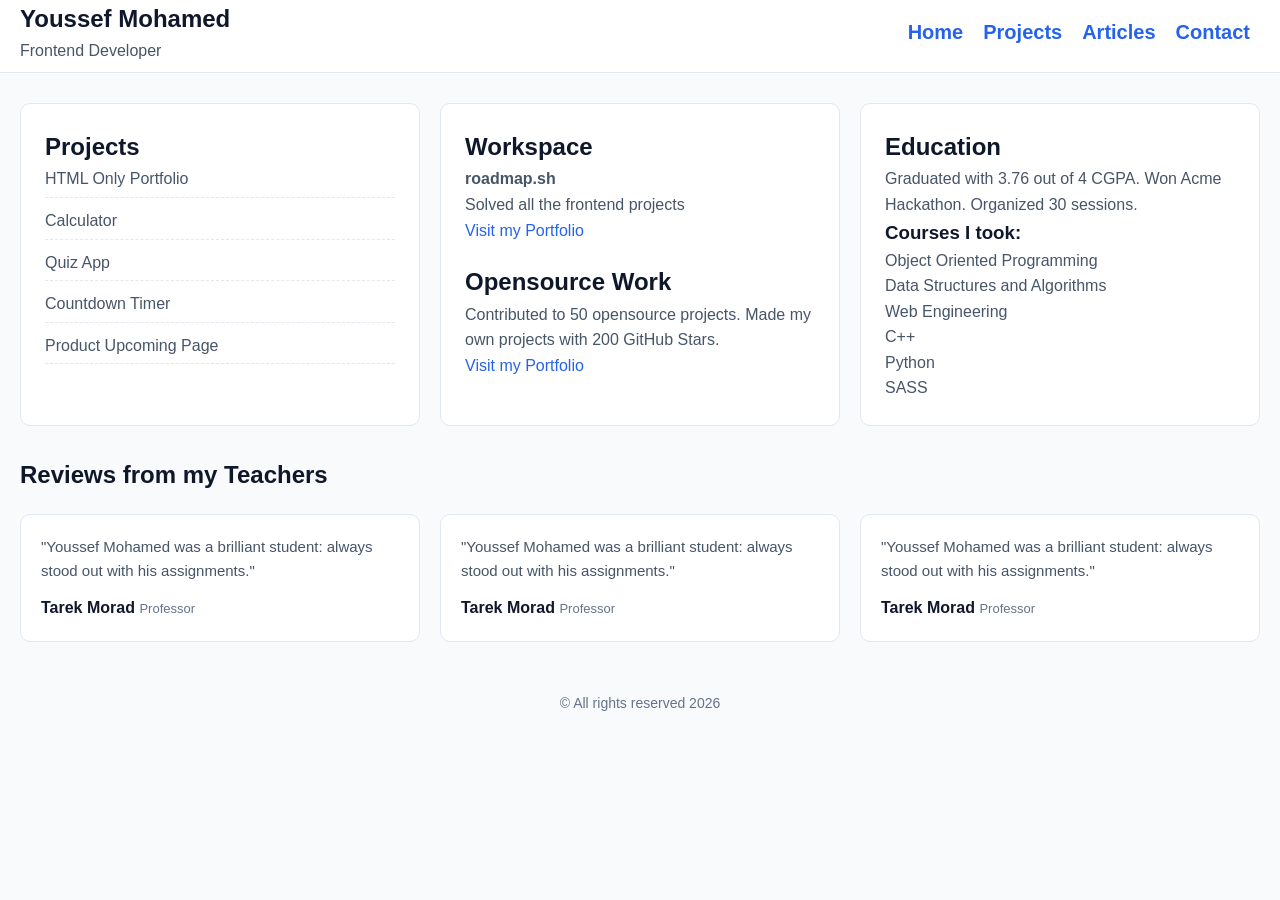
<file: 3-project/1-Home-Page/index.html>
<!doctype html>
<html lang="en">
  <head>
    <meta charset="utf-8" />
    <meta name="viewport" content="width=device-width, initial-scale=1.0" />
    <title>Youssef Mohamed | Frontend Developer</title>
    <meta
      name="description"
      content="Youssef Mohamed's personal portfolio showcasing projects, skills, education, and experience as a frontend developer."
    />
    <meta
      name="keywords"
      content="Youssef Mohamed, Frontend Developer, Web Developer, HTML, CSS, JavaScript, Portfolio"
    />
    <meta name="author" content="Youssef Mohamed Elsageir" />
    <!-- Style Sheet -->
    <link rel="stylesheet" href="home.css" />
    <!-- Search Engine Crawling -->
    <meta name="robots" content="index, follow" />
    <!-- Canonical URL -->
    <link rel="canonical" href="https://example.com/index.html" />
  </head>
  <body>
    <!-- Start Heaer -->
    <header class="container">
      <article>
        <h1>Youssef Mohamed</h1>
        <p>Frontend Developer</p>
      </article>
      <nav>
        <a href="home.html">Home</a>
        <a href="../2-Projects-Page/projects.html">Projects</a>
        <a href="../3-Articles-Page/articles.html">Articles</a>
        <a href="../4-Contact-Page/contact.html">Contact</a>
      </nav>
    </header>
    <!-- End Heaer -->

    <!-- Start Main -->
    <main class="container">
      <section class="surface first">
        <h2>Projects</h2>
        <ul>
          <li>HTML Only Portfolio</li>
          <li>Calculator</li>
          <li>Quiz App</li>
          <li>Countdown Timer</li>
          <li>Product Upcoming Page</li>
        </ul>
      </section>

      <section class="surface second">
        <h2>Workspace</h2>
        <article class="card-item">
          <p><strong>roadmap.sh</strong></p>
          <p>Solved all the frontend projects</p>
          <a href="https://github.com" target="_blank" rel="noopener noreferrer"
            >Visit my Portfolio</a
          >
        </article>
        <h2>Opensource Work</h2>
        <article class="card-item">
          <p>
            Contributed to 50 opensource projects. Made my own projects with 200
            GitHub Stars.
          </p>
          <a href="https://github.com" target="_blank" rel="noopener noreferrer"
            >Visit my Portfolio</a
          >
        </article>
      </section>

      <section class="surface last">
        <h2>Education</h2>
        <article>
          <p>
            Graduated with 3.76 out of 4 CGPA. Won Acme Hackathon. Organized 30
            sessions.
          </p>
          <h3>Courses I took:</h3>
          <ul>
            <li>Object Oriented Programming</li>
            <li>Data Structures and Algorithms</li>
            <li>Web Engineering</li>
            <li>C++</li>
            <li>Python</li>
            <li>SASS</li>
          </ul>
        </article>
      </section>
    </main>
    <!-- End Main -->

    <!-- Start Footer -->
    <footer class="container">
      <h2>Reviews from my Teachers</h2>
      <section class="reviews-grid">
        <article class="surface">
          <p class="review-text">
            "Youssef Mohamed was a brilliant student: always stood out with his
            assignments."
          </p>
          <span class="author">Tarek Morad</span>
          <span class="role">Professor</span>
        </article>

        <article class="surface">
          <p class="review-text">
            "Youssef Mohamed was a brilliant student: always stood out with his
            assignments."
          </p>
          <span class="author">Tarek Morad</span>
          <span class="role">Professor</span>
        </article>

        <article class="surface">
          <p class="review-text">
            "Youssef Mohamed was a brilliant student: always stood out with his
            assignments."
          </p>
          <span class="author">Tarek Morad</span>
          <span class="role">Professor</span>
        </article>
      </section>
      <p class="copyright">&copy; All rights reserved 2026</p>
    </footer>
  </body>
</html>
</file>
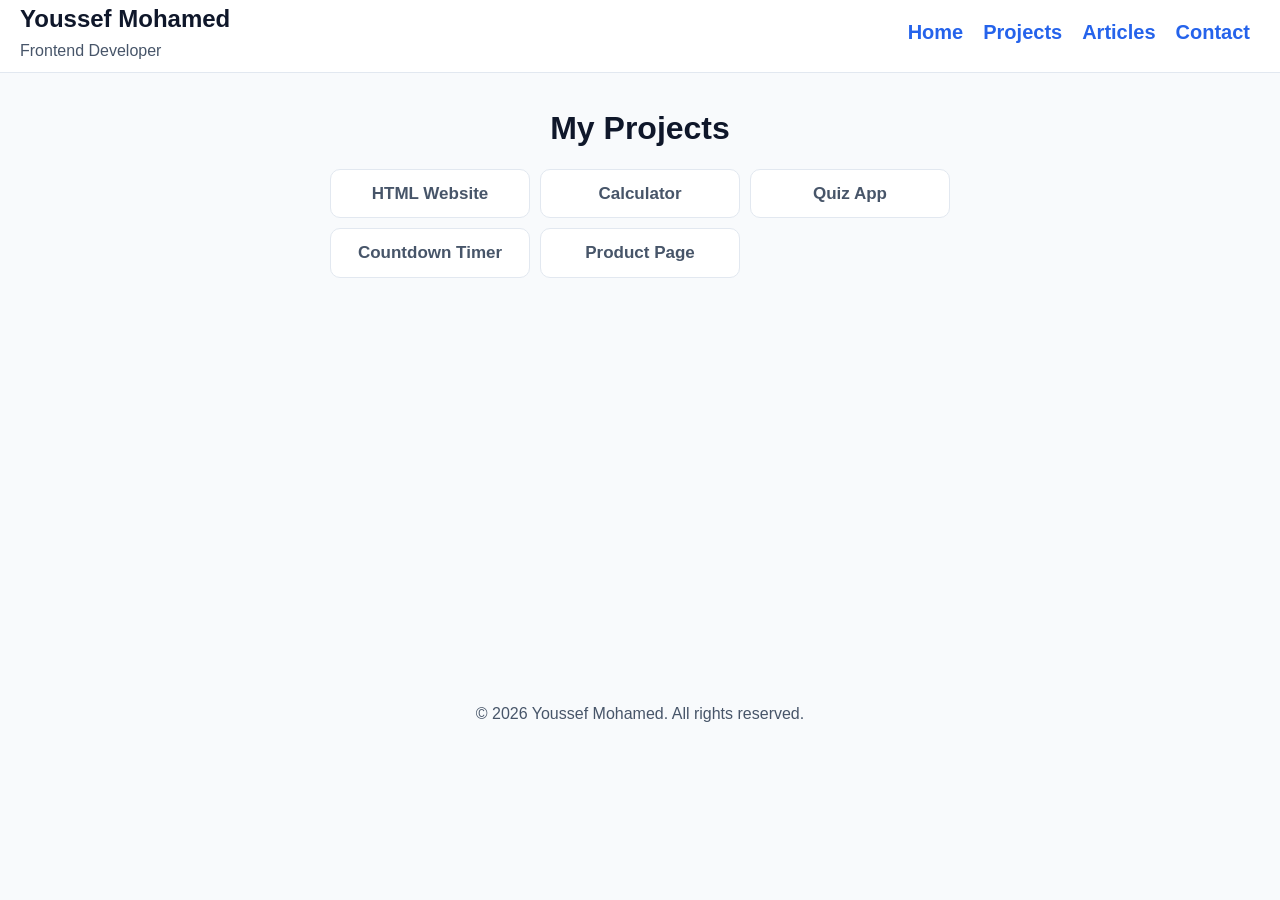
<file: 3-project/2-Projects-Page/projects.html>
<!doctype html>
<html lang="en">
  <head>
    <title>Youssef Mohamed - Projects</title>
    <meta charset="utf-8" />
    <meta name="viewport" content="width=device-width, initial-scale=1.0" />
    <meta
      name="description"
      content="Explore Youssef Mohamed's web development projects and frontend development work."
    />
    <meta
      name="keywords"
      content="Youssef Mohamed, Frontend Developer, Web Developer, HTML, CSS, JavaScript, Portfolio"
    />
    <meta name="author" content="Youssef Mohamed Elsageir" />
    <!-- Style Sheet -->
    <link rel="stylesheet" href="projects.css" />
    <!-- Search Engine Crawling -->
    <meta name="robots" content="index, follow" />
    <!-- Canonical URL -->
    <link rel="canonical" href="projects.html" />
  </head>

  <body>
    <!-- Start Heaer -->
    <header class="container">
      <article>
        <h1>Youssef Mohamed</h1>
        <p>Frontend Developer</p>
      </article>
      <nav>
        <a href="../1-Home-Page/index.html">Home</a>
        <a href="projects.html">Projects</a>
        <a href="../3-Articles-Page/articles.html">Articles</a>
        <a href="../4-Contact-Page/contact.html">Contact</a>
      </nav>
    </header>
    <!-- End Heaer -->

    <!-- Start Main -->
    <main class="container">
      <h1>My Projects</h1>
      <ul>
        <li>HTML Website</li>
        <li>Calculator</li>
        <li>Quiz App</li>
        <li>Countdown Timer</li>
        <li>Product Page</li>
      </ul>
    </main>
    <!-- End Main -->

    <!-- Start Footer -->
    <footer class="container">
      <p>&copy; 2026 Youssef Mohamed. All rights reserved.</p>
    </footer>
    <!-- End Footer -->
  </body>
</html>
</file>
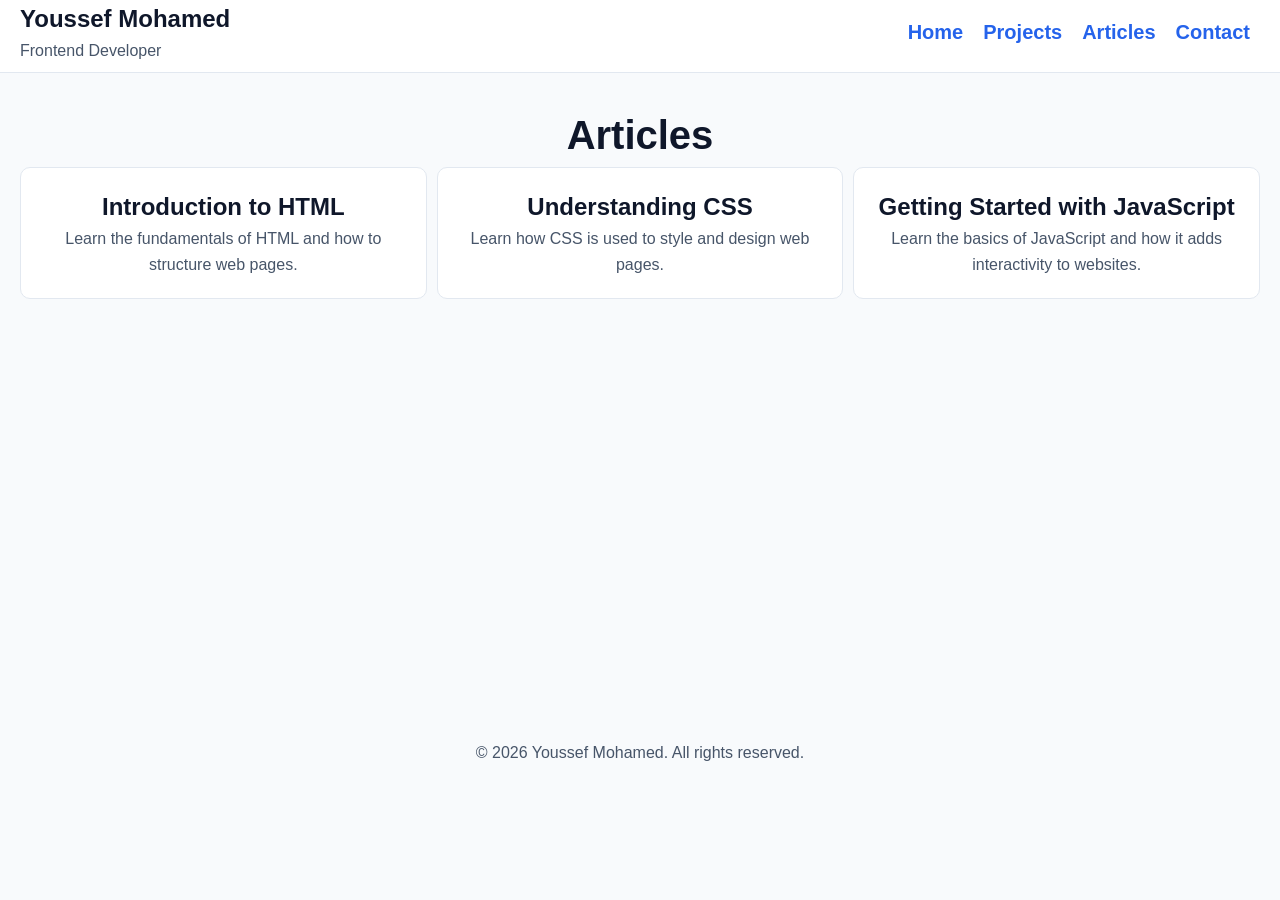
<file: 3-project/3-Articles-Page/articles.html>
<!doctype html>
<html lang="en">
  <head>
    <title>Youssef Mohamed - Articles</title>
    <meta charset="utf-8" />
    <meta name="viewport" content="width=device-width, initial-scale=1.0" />
    <meta
      name="description"
      content="Read articles by Youssef Mohamed about web development, HTML, CSS, JavaScript, programming, and software engineering."
    />
    <meta
      name="keywords"
      content="Youssef Mohamed, Articles, Web Development, HTML, CSS, JavaScript, Programming, Software Engineering"
    />
    <meta name="author" content="Youssef Mohamed Elsageir" />
    <meta name="robots" content="index, follow" />
    <link rel="stylesheet" href="articles.css" />
    <link rel="canonical" href="articles.html" />
  </head>
  <body>
    <!-- Start Heaer -->
    <header class="container">
      <article>
        <h1>Youssef Mohamed</h1>
        <p>Frontend Developer</p>
      </article>
      <nav>
        <a href="../1-Home-Page/index.html">Home</a>
        <a href="../2-Projects-Page/projects.html">Projects</a>
        <a href="articles.html">Articles</a>
        <a href="../4-Contact-Page/contact.html">Contact</a>
      </nav>
    </header>
    <!-- End Heaer -->

    <!-- Start Main -->
    <main class="container">
      <h1>Articles</h1>
      <section>
        <article>
          <h2>Introduction to HTML</h2>
          <p>Learn the fundamentals of HTML and how to structure web pages.</p>
        </article>
        <article>
          <h2>Understanding CSS</h2>
          <p>Learn how CSS is used to style and design web pages.</p>
        </article>
        <article>
          <h2>Getting Started with JavaScript</h2>
          <p>
            Learn the basics of JavaScript and how it adds interactivity to
            websites.
          </p>
        </article>
      </section>
    </main>
    <!-- End Main -->

    <!-- Start Footer -->
    <footer class="container">
      <p>&copy; 2026 Youssef Mohamed. All rights reserved.</p>
    </footer>
    <!-- End Footer -->
  </body>
</html>
</file>
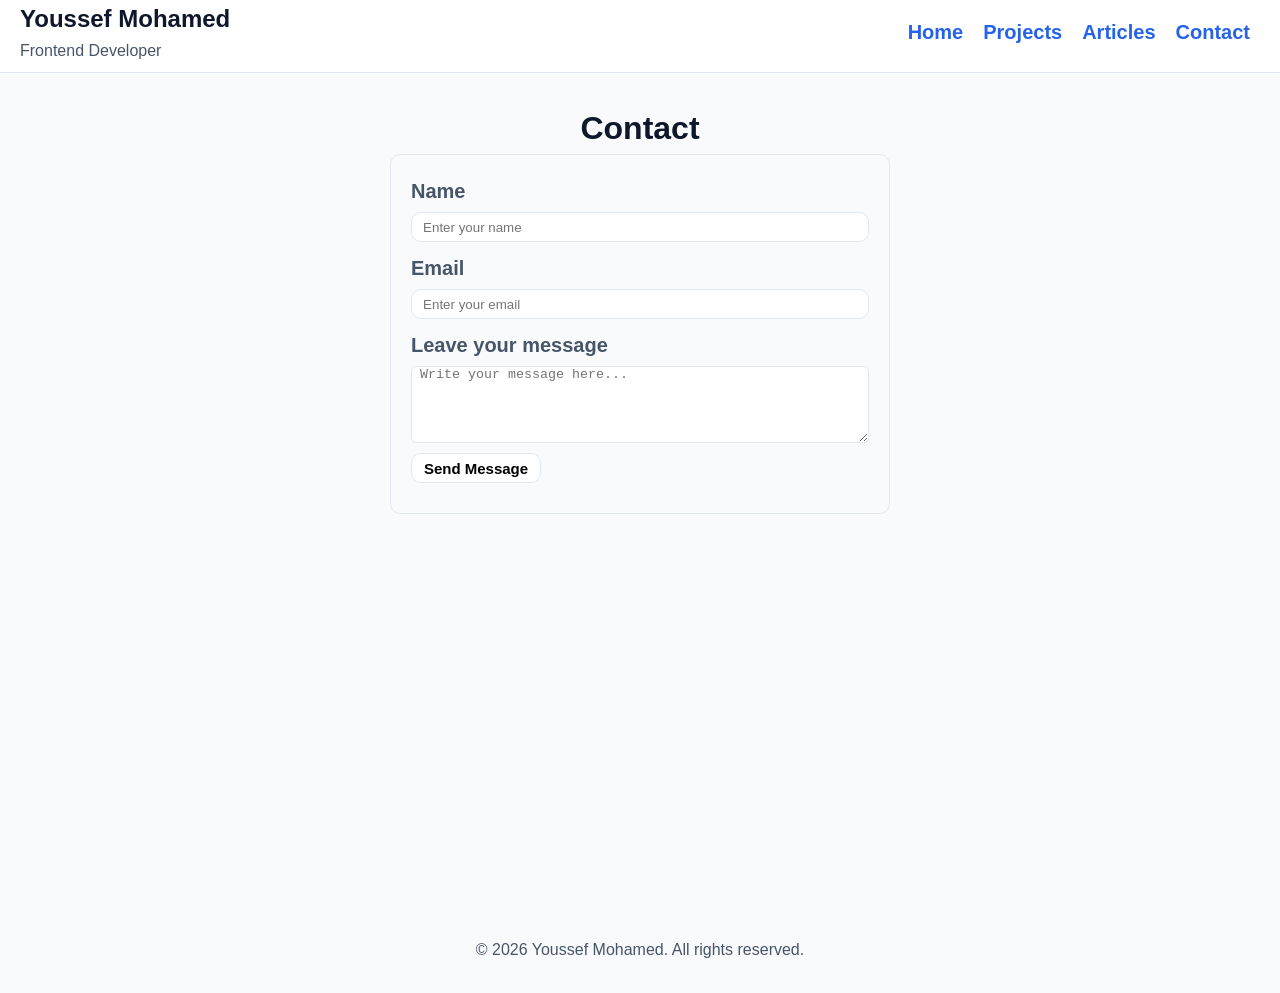
<file: 3-project/4-Contact-Page/contact.html>
<!doctype html>
<html lang="en">
  <head>
    <meta charset="utf-8" />
    <meta name="viewport" content="width=device-width, initial-scale=1.0" />
    <title>Youssef Mohamed - Contact</title>
    <meta
      name="description"
      content="Get in touch with Youssef Mohamed for web development inquiries, collaboration, projects, and professional opportunities."
    />
    <meta
      name="keywords"
      content="Youssef Mohamed, Contact, Frontend Developer, Web Developer, Web Development, Collaboration, Projects"
    />
    <meta name="author" content="Youssef Mohamed Elsageir" />
    <!-- Search Engine Crawling -->
    <meta name="robots" content="index, follow" />
    <!-- CSS File Link -->
    <link rel="stylesheet" href="contact.css" />
  </head>

  <body>
    <!-- Start Heaer -->
    <header class="container">
      <article>
        <h1>Youssef Mohamed</h1>
        <p>Frontend Developer</p>
      </article>
      <nav>
        <a href="../1-Home-Page/index.html">Home</a>
        <a href="../2-Projects-Page/projects.html">Projects</a>
        <a href="../3-Articles-Page/articles.html">Articles</a>
        <a href="contact.html">Contact</a>
      </nav>
    </header>
    <!-- End Heaer -->

    <!-- Start Main -->
    <main class="container">
      <h1>Contact</h1>
      <form action="#" method="post">
        <article>
          <label for="name">Name</label>
          <input
            type="text"
            name="Username"
            id="name"
            placeholder="   Enter your name"
            required
          />
        </article>

        <article>
          <label for="email">Email</label>
          <input
            type="email"
            name="email"
            id="email"
            placeholder="   Enter your email"
            required
          />
        </article>

        <article>
          <label for="message">Leave your message</label>
          <textarea
            name="message"
            id="message"
            rows="5"
            placeholder=" Write your message here..."
            required
          ></textarea>
          <button type="submit" class="btn-submit">Send Message</button>
        </article>
      </form>
    </main>
    <!-- End Main -->

    <!-- Start Footer -->
    <footer class="container">
      <p>&copy; 2026 Youssef Mohamed. All rights reserved.</p>
    </footer>
    <!-- End Footer -->
  </body>
</html>
</file>
<file: 3-project/1-Home-Page/home.css>
/* Start Variables */
:root {
  --primary-color: #2563eb;
  --primary-hover: #1d4ed8;

  --background-color: #f8fafc;
  --surface-color: #ffffff;

  --heading-color: #0f172a;
  --text-color: #475569;
  --muted-color: #64748b;

  --border-color: #e2e8f0;
  --success-color: #16a34a;
}
/* End Variables */

/* Start Global Rules */
* {
  box-sizing: border-box;
  margin: 0;
  padding: 0;
}

body {
  font-family: Arial, Helvetica, sans-serif;
  background-color: var(--background-color);
  color: var(--text-color);
  line-height: 1.6;
}

ul {
  list-style: none;
}

a {
  display: inline-block;
  text-decoration: none;
  color: var(--primary-color);
  transition: color 0.3s ease;
}

a:hover {
  color: var(--primary-hover);
}

.container {
  max-width: 100%;
  margin: 0 auto 30px;
  padding-right: 20px;
  padding-left: 20px;
}

.surface {
  background-color: var(--surface-color);
}

h1,
h2,
h3 {
  color: var(--heading-color);
}
/* End Global Rules */

/* Start Header */
header {
  display: flex;
  justify-content: space-between;
  align-items: center;
  flex-direction: row;
  background-color: var(--surface-color);
  border-bottom: 1px solid var(--border-color);
  padding-bottom: 8px;
}

header nav article h1 {
  font-size: 32px;
}

header nav article p {
  color: var(--muted-color);
  font-size: 16px;
}

header nav {
  display: flex;
  align-items: center;
}

header nav a {
  padding: 0 10px;
  font-size: 20px;
  font-weight: 600;
}
/* End Header */

/* Start Main */
main {
  display: grid;
  grid-template-columns: repeat(3, 1fr);
  gap: 20px;
}

main .surface {
  padding: 24px;
  border: 1px solid var(--border-color);
  border-radius: 10px;
}

main .first ul li {
  margin-bottom: 10px;
  padding-bottom: 5px;
  border-bottom: 1px dashed var(--border-color);
}

main .second .card-item {
  margin-bottom: 20px;
}

/* Start Footer */
footer {
  padding: 0 20px;
}

footer h2 {
  margin-bottom: 20px;
}

footer .reviews-grid {
  display: grid;
  grid-template-columns: repeat(3, 1fr);
  gap: 20px;
}

footer article {
  border: 1px solid var(--border-color);
  border-radius: 10px;
  padding: 20px;
}

footer article .review-text {
  font-size: 15px;
  margin-bottom: 12px;
}

footer article .author {
  font-weight: bold;
  color: var(--heading-color);
}

footer article .role {
  color: var(--muted-color);
  font-size: 13px;
}

footer .copyright {
  text-align: center;
  margin-top: 50px;
  color: var(--muted-color);
  font-size: 14px;
}

/* Responsive Rules */
@media (max-width: 768px) {
  header {
    flex-direction: column;
    text-align: center;
  }
  header nav {
    gap: 10px;
  }
  header nav a {
    font-size: 17px;
  }

  main {
    grid-template-columns: 1fr;
  }

  footer .reviews-grid {
    grid-template-columns: 1fr;
  }
}
</file>
<file: 3-project/2-Projects-Page/projects.css>
/* Start Variables */
:root {
  --primary-color: #2563eb;
  --primary-hover: #1d4ed8;

  --background-color: #f8fafc;
  --surface-color: #ffffff;

  --heading-color: #0f172a;
  --text-color: #475569;
  --muted-color: #64748b;

  --border-color: #e2e8f0;
}
/* End Variables */

/* Start Global Rules */
* {
  box-sizing: border-box;
  margin: 0;
  padding: 0;
}

body {
  font-family: Arial, Helvetica, sans-serif;
  background-color: var(--background-color);
  color: var(--text-color);
  line-height: 1.6;
}

ul {
  list-style: none;
}

a {
  display: inline-block;
  text-decoration: none;
  color: var(--primary-color);
  transition: color 0.3s ease;
}

a:hover {
  color: var(--primary-hover);
}

.container {
  max-width: 100%;
  margin: 0 auto 30px;
  padding-right: 20px;
  padding-left: 20px;
}

.surface {
  background-color: var(--surface-color);
}

h1,
h2,
h3 {
  color: var(--heading-color);
}
/* End Global Rules */

/* Start Header */
header {
  display: flex;
  justify-content: space-between;
  align-items: center;
  flex-direction: row;
  background-color: var(--surface-color);
  border-bottom: 1px solid var(--border-color);
  padding-bottom: 8px;
}

header nav article h1 {
  font-size: 32px;
}

header nav article p {
  color: var(--muted-color);
  font-size: 16px;
}

header nav {
  display: flex;
  align-items: center;
}

header nav a {
  padding: 0 10px;
  font-size: 20px;
  font-weight: 600;
}
/* End Header */

/* Start Main */
main {
  text-align: center;
}

main h1 {
  margin-bottom: 15px;
}

main ul {
  display: grid;
  grid-template-columns: repeat(auto-fit, minmax(150px, 1fr));
  justify-content: center;
  gap: 10px;
  margin: 0 auto;
  padding: 0;
  max-width: 620px;
}

main li {
  background-color: var(--surface-color);
  border: 1px solid var(--border-color);
  border-radius: 10px;
  padding: 10px;
  font-size: 17px;
  font-weight: 600;
}
/* End Main */

/* Start Footer */
footer {
  text-align: center;
}
footer p {
  margin-top: 47vh;
}
/* End Footer */

/* Start Responsive Rules */
@media (max-width: 768px) {
  header {
    flex-direction: column;
    text-align: center;
  }
  header nav {
    gap: 10px;
  }
  header nav a {
    font-size: 17px;
  }
}
/* End Responsive Rules */
</file>
<file: 3-project/3-Articles-Page/articles.css>
/* Start Variables */
:root {
  --primary-color: #2563eb;
  --primary-hover: #1d4ed8;

  --background-color: #f8fafc;
  --surface-color: #ffffff;

  --heading-color: #0f172a;
  --text-color: #475569;
  --muted-color: #64748b;

  --border-color: #e2e8f0;
  --success-color: #16a34a;
}
/* End Variables */

/* Start Global Rules */
* {
  box-sizing: border-box;
  margin: 0;
  padding: 0;
}

body {
  font-family: Arial, Helvetica, sans-serif;
  background-color: var(--background-color);
  color: var(--text-color);
  line-height: 1.6;
}

ul {
  list-style: none;
}

a {
  display: inline-block;
  text-decoration: none;
  color: var(--primary-color);
  transition: color 0.3s ease;
}

a:hover {
  color: var(--primary-hover);
}

.container {
  max-width: 100%;
  margin: 0 auto 30px;
  padding-right: 20px;
  padding-left: 20px;
}

.surface {
  background-color: var(--surface-color);
}

h1,
h2,
h3 {
  color: var(--heading-color);
}
/* End Global Rules */

/* Start Header */
header {
  display: flex;
  justify-content: space-between;
  align-items: center;
  flex-direction: row;
  background-color: var(--surface-color);
  border-bottom: 1px solid var(--border-color);
  padding-bottom: 8px;
}

header nav article h1 {
  font-size: 32px;
}

header nav article p {
  color: var(--muted-color);
  font-size: 16px;
}

header nav {
  display: flex;
  align-items: center;
}

header nav a {
  padding: 0 10px;
  font-size: 20px;
  font-weight: 600;
}
/* End Header */

/* Start Main */
main {
  text-align: center;
}

main h1 {
  font-size: 40px;
}

main section {
  display: grid;
  grid-template-columns: repeat(auto-fit, minmax(200px, 1fr));
  justify-content: center;
  gap: 10px;
}

main article {
  background-color: var(--surface-color);
  border: 1px solid var(--border-color);
  border-radius: 10px;
  padding: 20px;
}
/* End Main */

/* Start Footer */
footer {
  text-align: center;
}
footer p {
  margin-top: 49vh;
}
/* End Footer */

/* Start Responsive Rules */
@media (max-width: 768px) {
  header {
    flex-direction: column;
    text-align: center;
  }
  header nav {
    gap: 10px;
  }
  header nav a {
    font-size: 17px;
  }
}
/* End Responsive Rules */
</file>
<file: 3-project/4-Contact-Page/contact.css>
/* Start Variables */
:root {
  --primary-color: #2563eb;
  --primary-hover: #1d4ed8;

  --background-color: #f8fafc;
  --surface-color: #ffffff;

  --heading-color: #0f172a;
  --text-color: #475569;
  --muted-color: #64748b;

  --border-color: #e2e8f0;
  --success-color: #16a34a;
}
/* End Variables */

/* Start Global Rules */
* {
  box-sizing: border-box;
  margin: 0;
  padding: 0;
}

body {
  font-family: Arial, Helvetica, sans-serif;
  background-color: var(--background-color);
  color: var(--text-color);
  line-height: 1.6;
}

ul {
  list-style: none;
}

a {
  display: inline-block;
  text-decoration: none;
  color: var(--primary-color);
  transition: color 0.3s ease;
}

a:hover {
  color: var(--primary-hover);
}

.container {
  max-width: 100%;
  margin: 0 auto 30px;
  padding-right: 20px;
  padding-left: 20px;
}

.surface {
  background-color: var(--surface-color);
}

h1,
h2,
h3 {
  color: var(--heading-color);
}
/* End Global Rules */

/* Start Header */
header {
  display: flex;
  justify-content: space-between;
  align-items: center;
  flex-direction: row;
  background-color: var(--surface-color);
  border-bottom: 1px solid var(--border-color);
  padding-bottom: 8px;
}

header nav article h1 {
  font-size: 32px;
}

header nav article p {
  color: var(--muted-color);
  font-size: 16px;
}

header nav {
  display: flex;
  align-items: center;
}

header nav a {
  padding: 0 10px;
  font-size: 20px;
  font-weight: 600;
}
/* End Header */

/* Start Main */
main {
  text-align: center;
}

main form {
  max-width: 500px;
  border: 1px solid var(--border-color);
  border-radius: 10px;
  padding: 20px;
  margin: 0 auto;
}

main form article {
  display: flex;
  flex-direction: column;
  text-align: left;
  margin-bottom: 10px;
}

main form article label {
  font-size: 20px;
  font-weight: 600;
  margin-bottom: 5px;
}
main form article input {
  background-color: var(--surface-color);
  border-radius: 10px;
  border: 1px solid var(--border-color);
  height: 30px;
}
main form article input:focus {
  outline: 1px solid blue;
}

main form article textarea {
  border: 1px solid var(--border-color);
  border-radius: 5px;
  margin-bottom: 10px;
}

main form article textarea:focus {
  outline: 1px solid blue;
}

main form article button {
  background-color: var(--surface-color);
  border: 1px solid var(--border-color);
  border-radius: 10px;
  font-size: 15px;
  font-weight: 700;
  width: 130px;
  height: 30px;
}

main form article button:hover {
  background-color: var(--success-color);
}

/* Start Footer */
footer {
  text-align: center;
}
footer p {
  margin-top: 47vh;
}
/* End Footer */

/* Responsive Rules */
@media (max-width: 768px) {
  header {
    flex-direction: column;
    text-align: center;
  }
  header nav {
    gap: 10px;
  }
  header nav a {
    font-size: 17px;
  }
}
/* End Responsive Rules */
</file>
